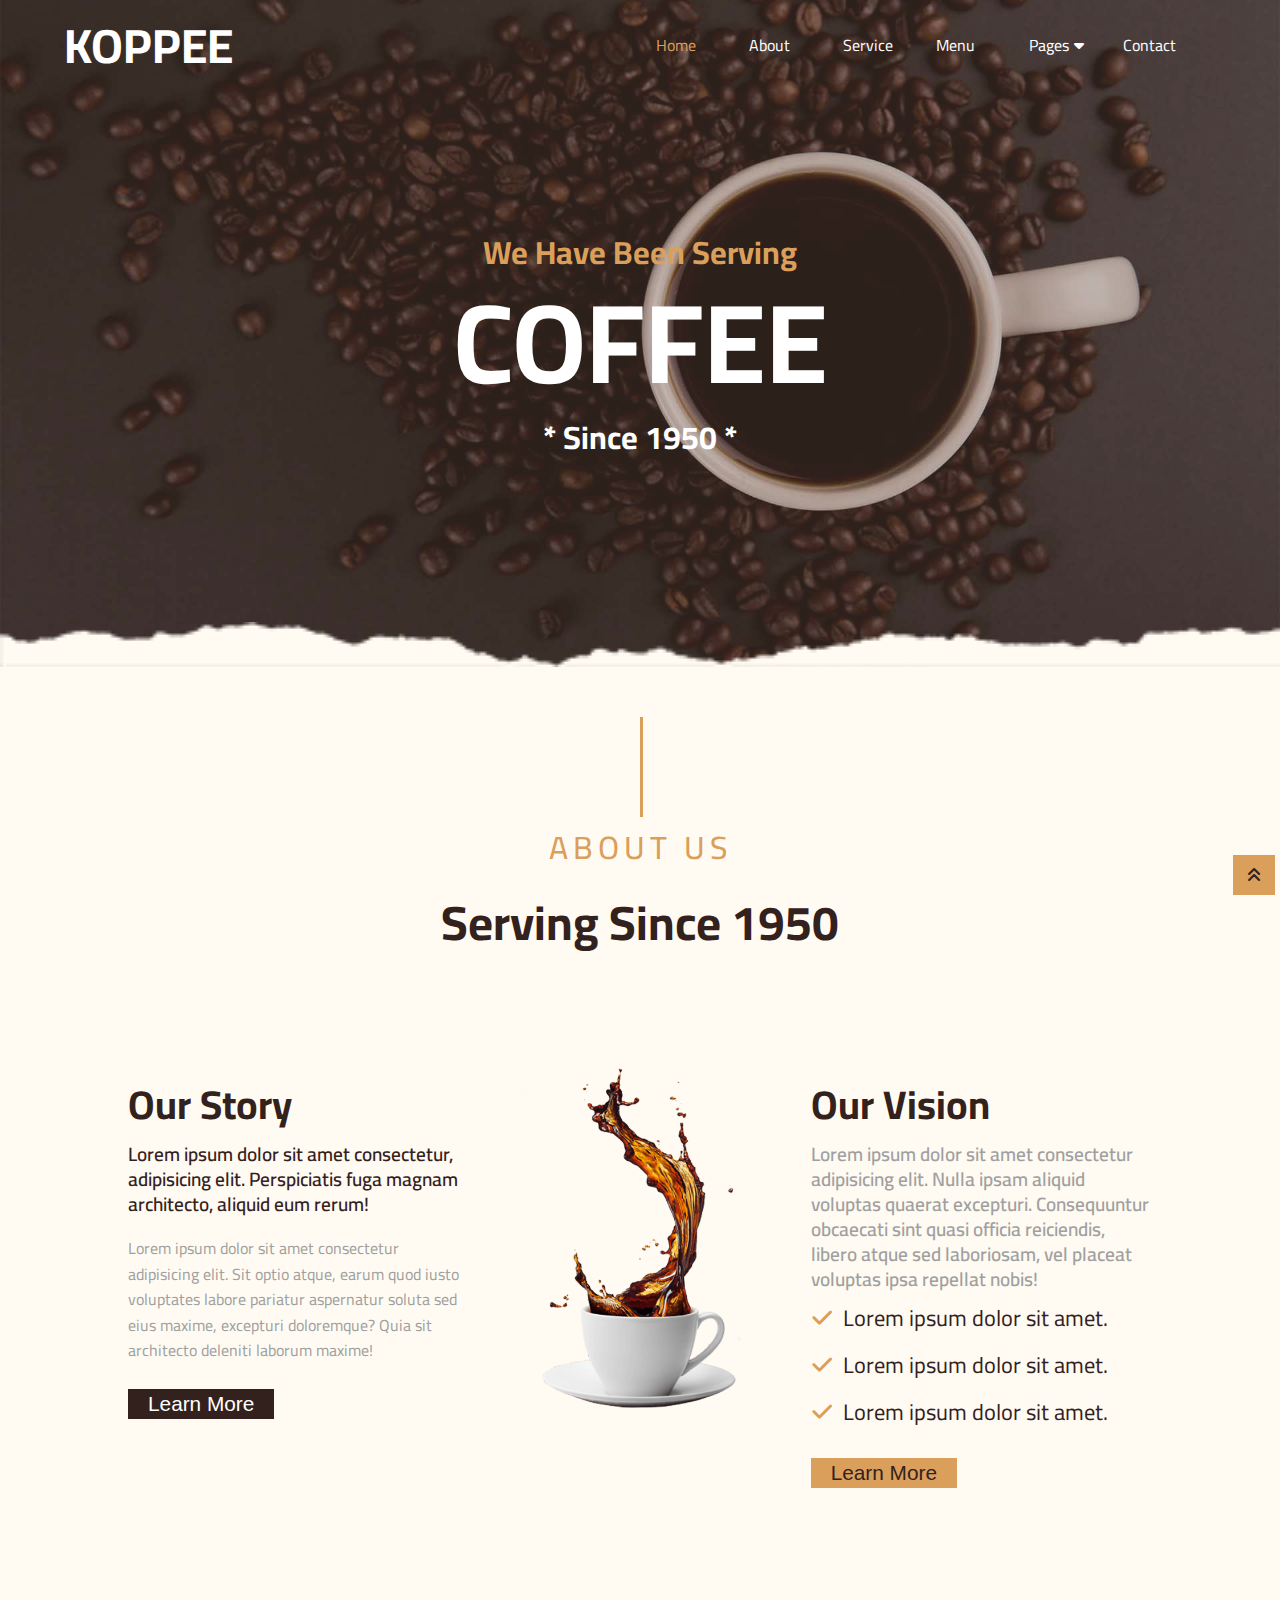
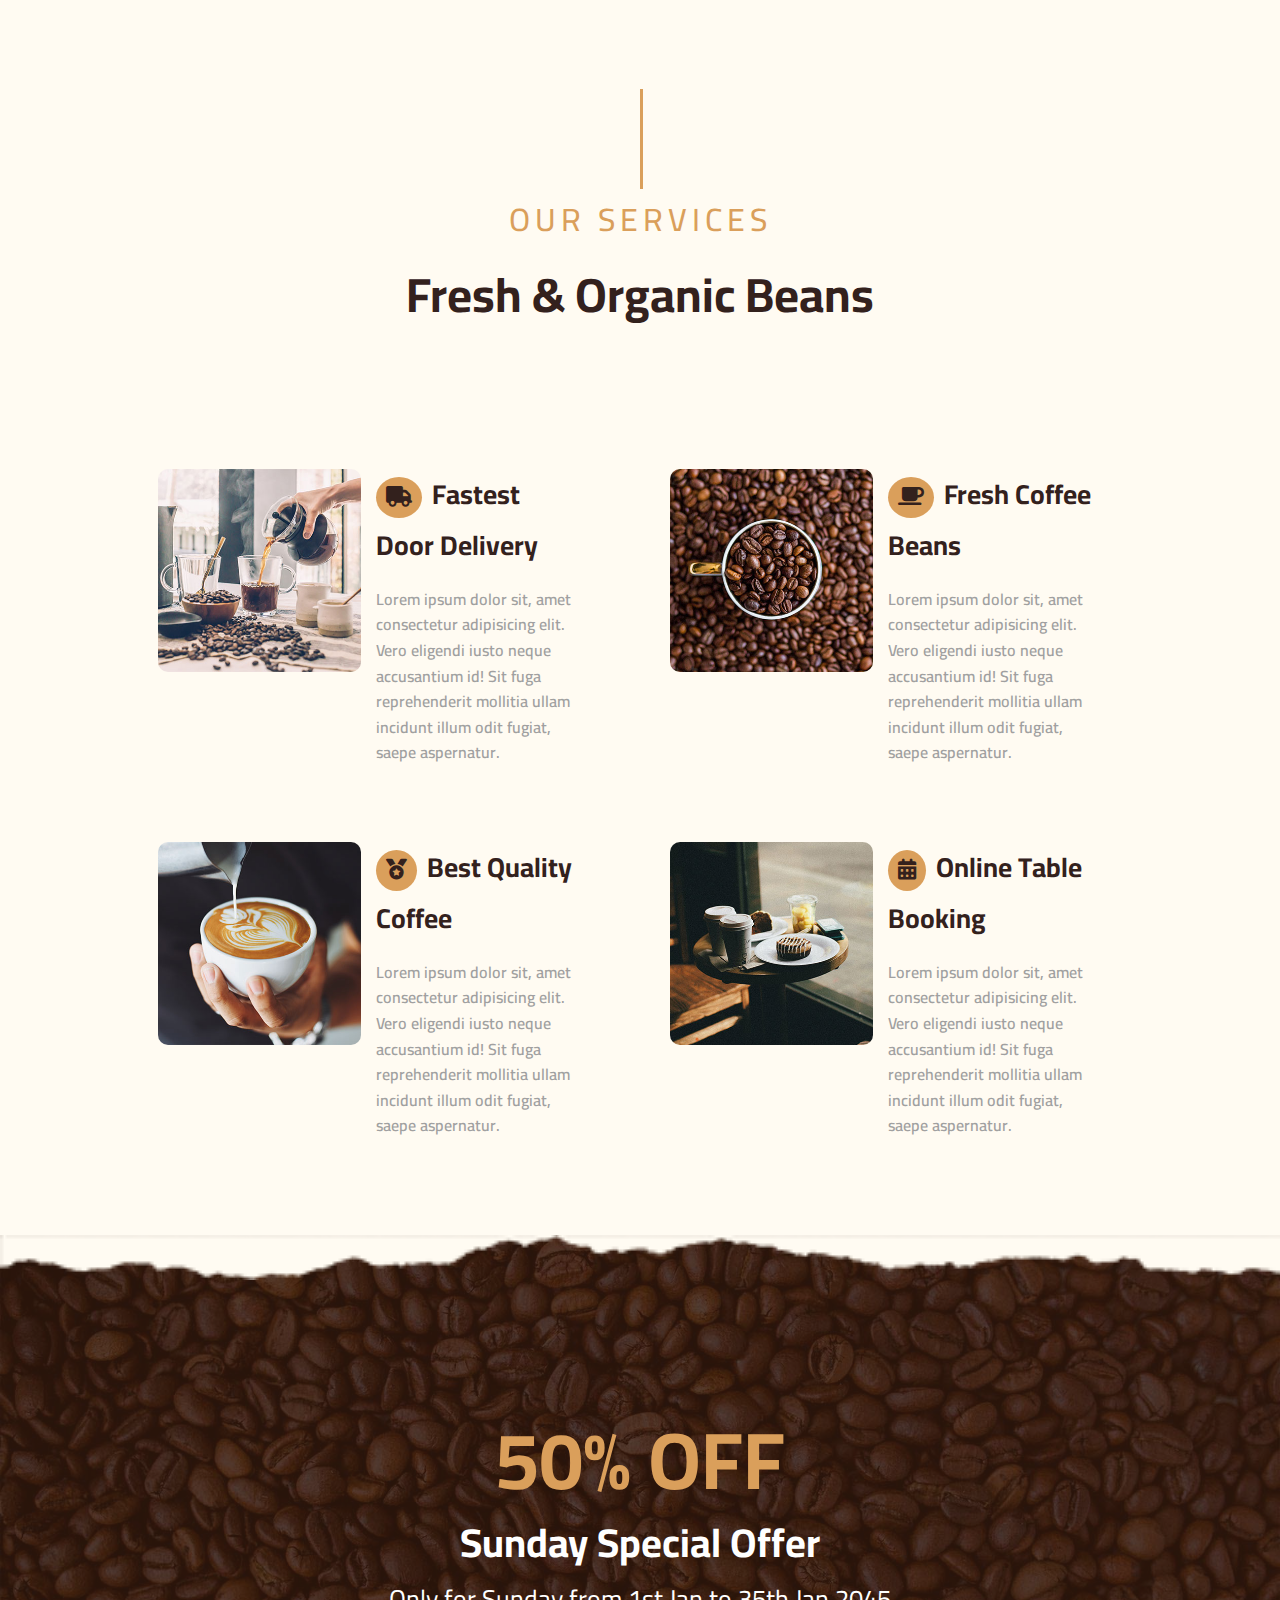
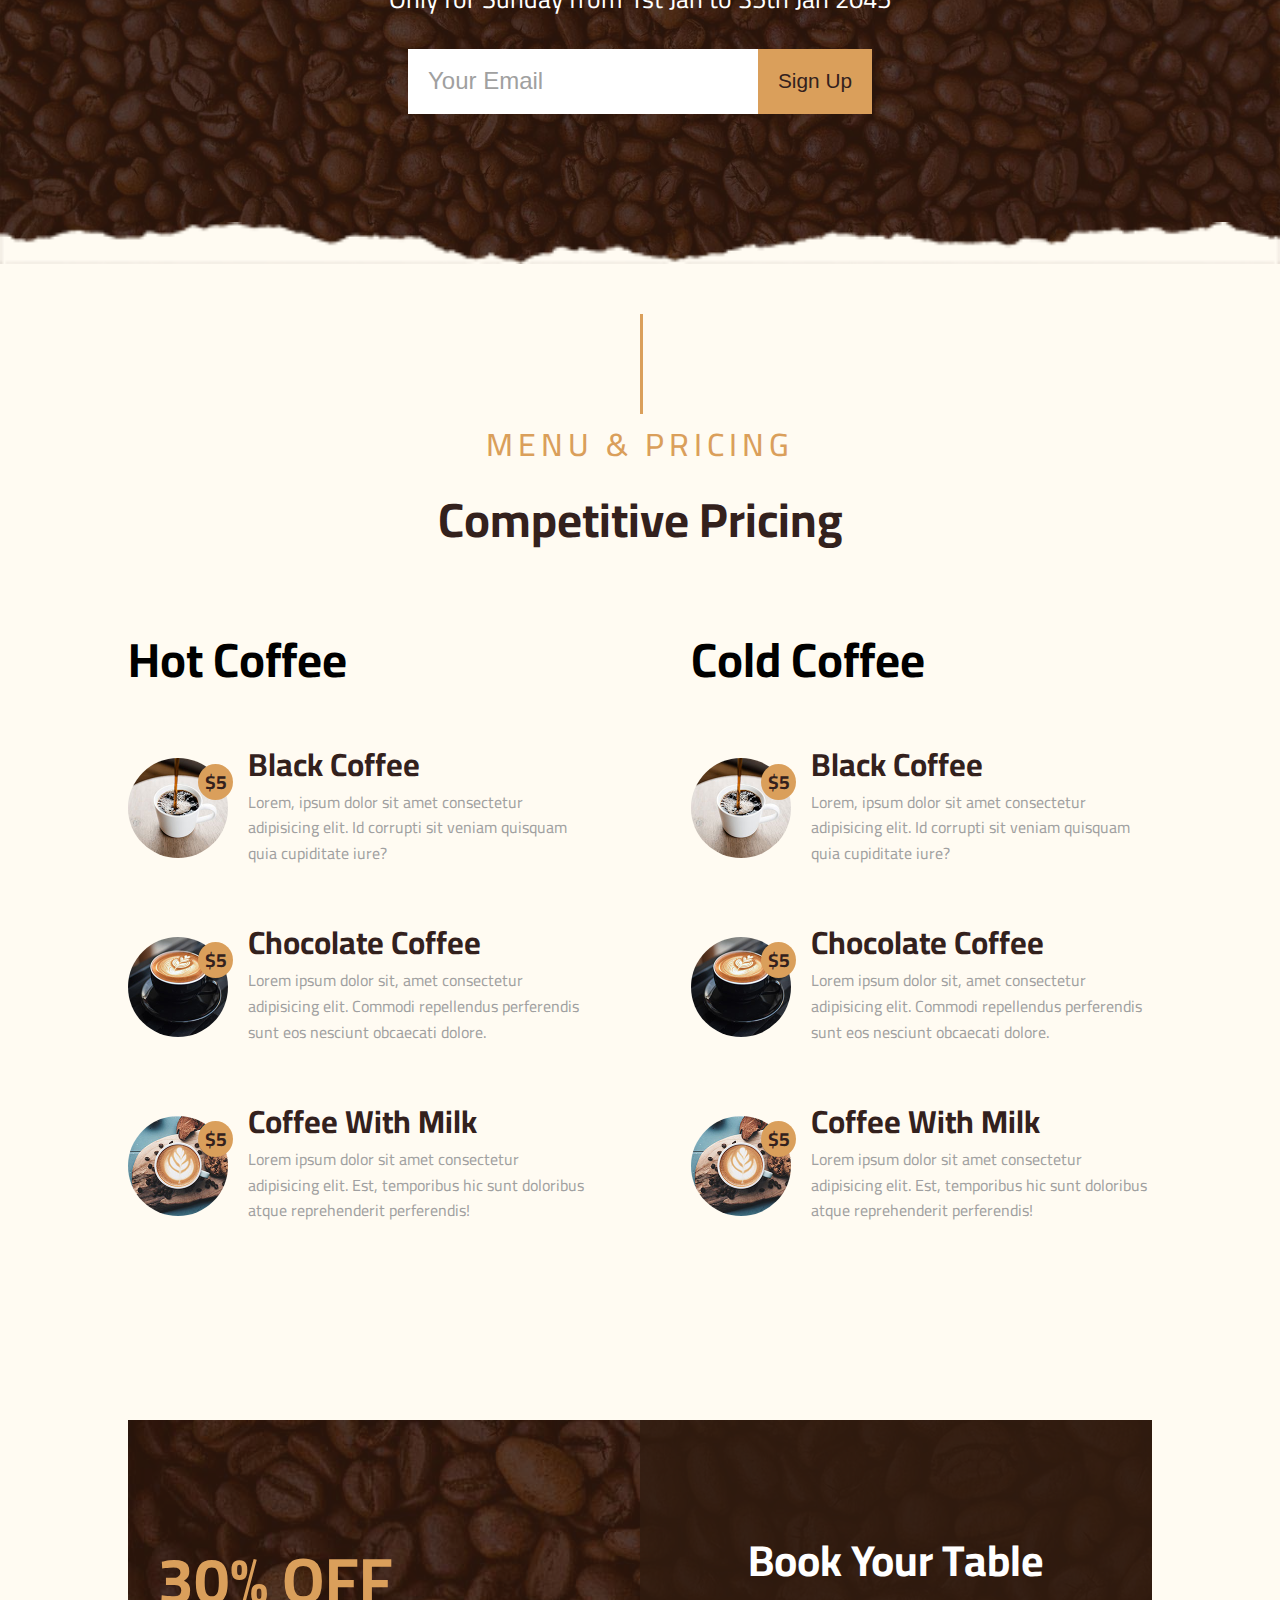
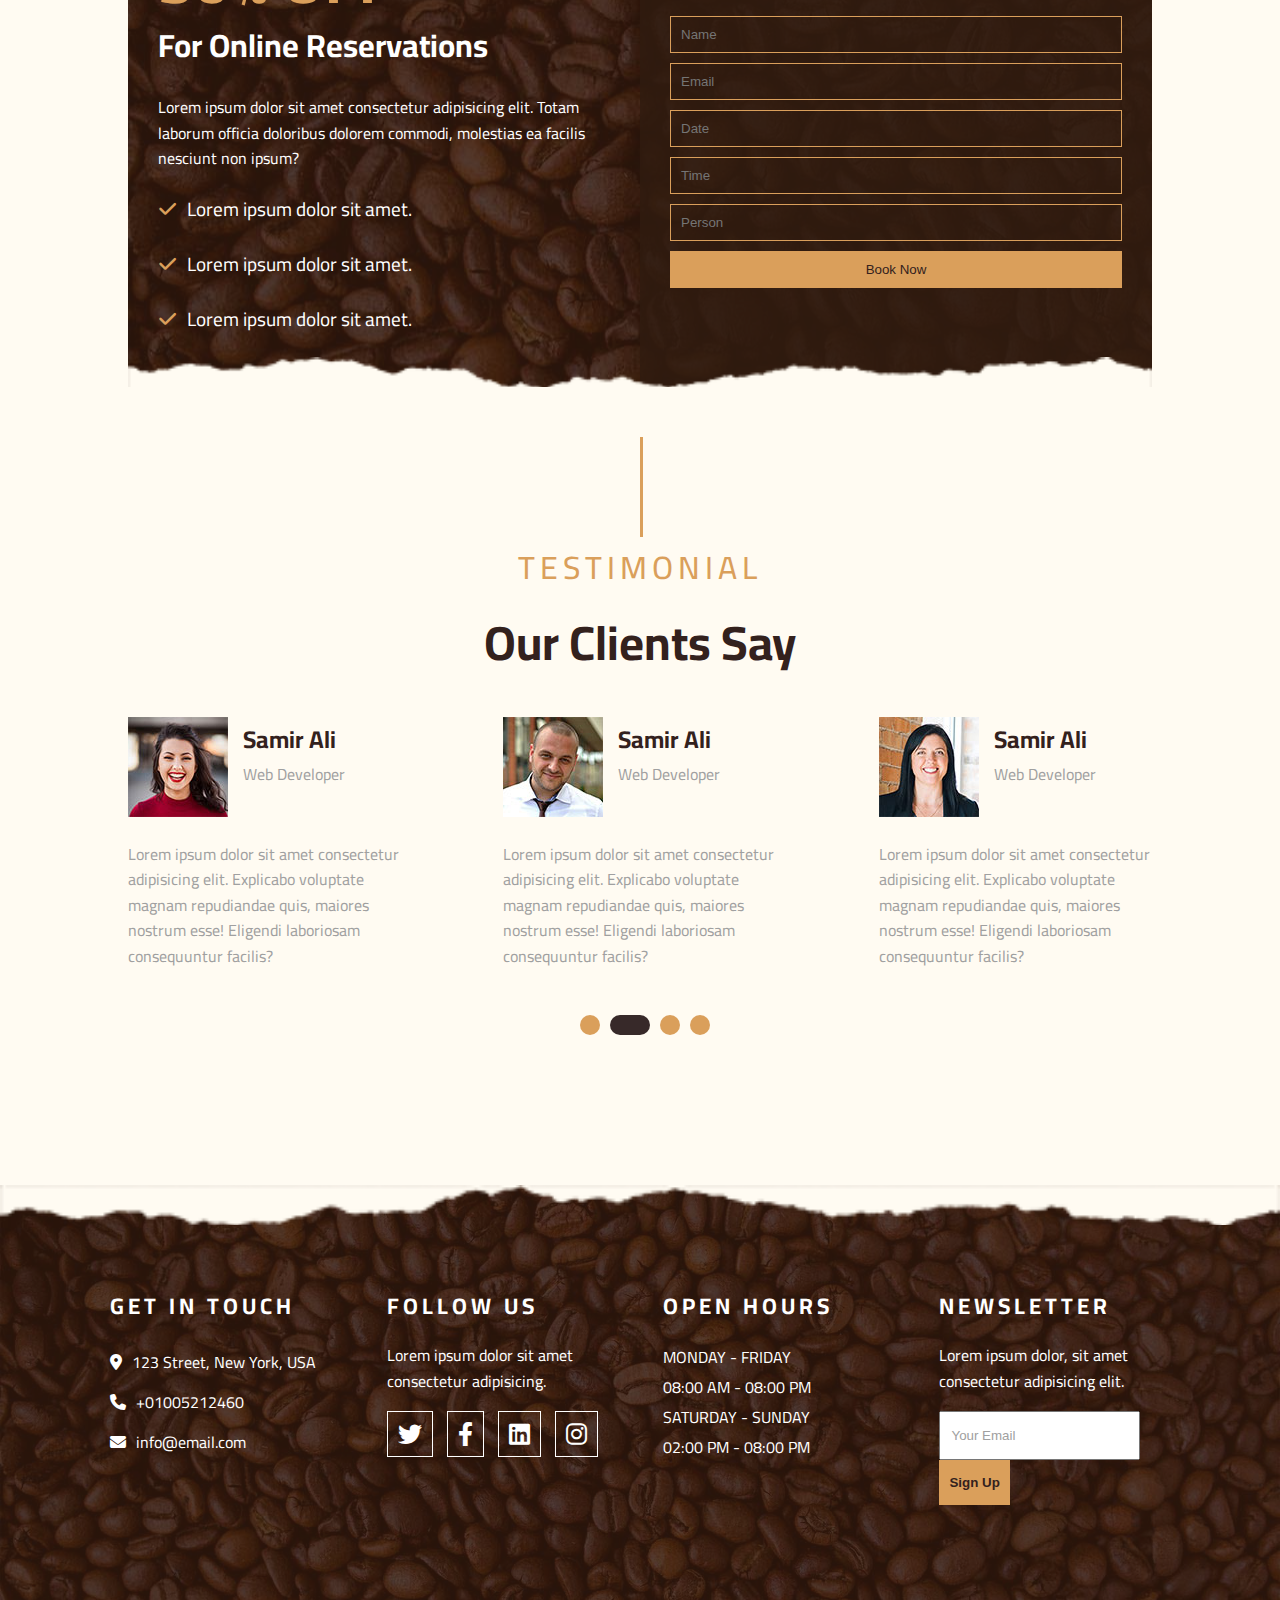
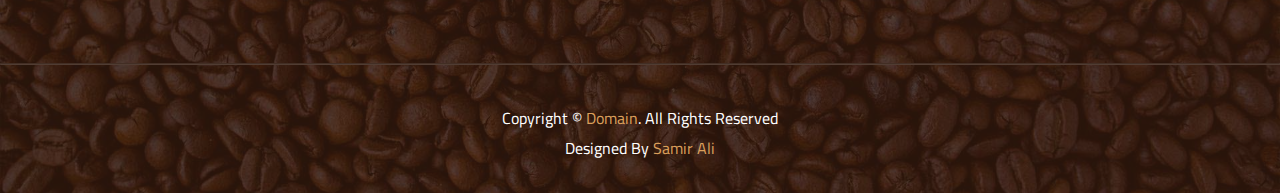
<file: index.html>
<!DOCTYPE html>
<html lang="en">

<head>
    <meta charset="UTF-8">
    <meta http-equiv="X-UA-Compatible" content="IE=edge">
    <meta name="viewport" content="width=device-width, initial-scale=1.0">
    <link rel="canonical" href="https://htmlcheatsheet.com/" />
    <meta name="description" content="this is a coffee shop online for anyone that wants to have friends online">
    <meta name="keywords" content="coffee, coffee shop online, online friends, coffee shop" />
    <meta property="fb:admins" content="YourFacebookUsername" />
    <meta property="og:title" content="HTML CheatSheet" />
    <meta property="og:type" content="website" />
    <meta property="og:url" content="https://htmlcheatsheet.com/" />
    <meta property="og:image" content="https://htmlcheatsheet.com/images/html-cheatsheet.jpg" />
    <meta property="og:description" content="this is a coffee shop online for anyone that wants to have friends online" />
    <link rel="apple-touch-icon" href="./img/bg.jpg">
    <link rel="alternate" hreflang="es" href="https://htmlcheatsheet.com/spanish/" />
    <meta name="author" content="Samir Ali">
    <link rel="icon" href="./img/bg.jpg">
    <link rel="stylesheet" href="css/all.min.css">
    <link rel="stylesheet" href="css/styles.min.css">
    <title>Online Coffee shop</title>
</head>

<body>

    <div class="page_heading">
        <div class="containing">
            <nav>
                <h1>Koppee</h1>
                <ul>
                    <li><a class="active" href="#">Home</a></li>
                    <li><a href="#about">About</a></li>
                    <li><a href="#services">Service</a></li>
                    <li><a href="#pricing">Menu</a></li>
                    <li><a href="#">Pages</a><i class="fa-solid fa-caret-down"></i></li>
                    <li><a href="#contact_us">Contact</a></li>
                </ul>
                <i class="fa-solid fa-bars menu"></i>
            </nav>
            <div class="landing">
                <p>We Have been serving</p>
                <h2>coffee</h2>
                <div>* Since 1950 *</div>
            </div>
        </div>
    </div>

    <div id="about" class="about">
        <div class="container">
            <div class="special_heading">
                <h3>About us</h3>
                <h2>Serving Since 1950</h2>
            </div>
            <div class="info">
                <div class="story">
                    <h2>Our Story</h2>
                    <p>Lorem ipsum dolor sit amet consectetur, adipisicing elit. Perspiciatis fuga magnam architecto,
                        aliquid eum rerum!</p>
                    <div>Lorem ipsum dolor sit amet consectetur adipisicing elit. Sit optio atque, earum quod iusto
                        voluptates labore pariatur aspernatur soluta sed eius maxime, excepturi doloremque? Quia sit
                        architecto deleniti laborum maxime!</div>
                    <button>Learn More</button>
                </div>
                <div class="image">
                    <img src="img\about.png" alt="About Image">
                </div>
                <div class="vision">
                    <h2>Our Vision</h2>
                    <div>Lorem ipsum dolor sit amet consectetur adipisicing elit. Nulla ipsam aliquid voluptas quaerat
                        excepturi. Consequuntur obcaecati sint quasi officia reiciendis, libero atque sed laboriosam,
                        vel placeat voluptas ipsa repellat nobis!</div>
                    <p><i class="fa-solid fa-check"></i>Lorem ipsum dolor sit amet.</p>
                    <p><i class="fa-solid fa-check"></i>Lorem ipsum dolor sit amet.</p>
                    <p><i class="fa-solid fa-check"></i>Lorem ipsum dolor sit amet.</p>
                    <button>Learn More</button>
                </div>
            </div>
        </div>
    </div>

    <div id="services" class="services">
        <div class="container">
            <div class="special_heading">
                <h3>Our Services</h3>
                <h2>Fresh & Organic Beans</h2>
            </div>
            <div class="info">
                <div class="info_card">
                    <div class="image">
                        <img src="img\service-1.jpg" alt="Service1 Image">
                    </div>
                    <div class="content">
                        <h2><i class="fa-solid fa-truck"></i>Fastest Door Delivery</h2>
                        <p>Lorem ipsum dolor sit, amet consectetur adipisicing elit. Vero eligendi iusto neque
                            accusantium id! Sit fuga reprehenderit mollitia ullam incidunt illum odit fugiat, saepe
                            aspernatur.</p>
                    </div>
                </div>
                <div class="info_card">
                    <div class="image">
                        <img src="img\service-2.jpg" alt="Service2 Image">
                    </div>
                    <div class="content">
                        <h2><i class="fa-solid fa-mug-saucer"></i>Fresh Coffee Beans</h2>
                        <p>Lorem ipsum dolor sit, amet consectetur adipisicing elit. Vero eligendi iusto neque
                            accusantium id! Sit fuga reprehenderit mollitia ullam incidunt illum odit fugiat, saepe
                            aspernatur.</p>
                    </div>
                </div>
                <div class="info_card">
                    <div class="image">
                        <img src="img\service-3.jpg" alt="Service3 Image">
                    </div>
                    <div class="content">
                        <h2><i class="fa-solid fa-medal"></i>Best Quality Coffee</h2>
                        <p>Lorem ipsum dolor sit, amet consectetur adipisicing elit. Vero eligendi iusto neque
                            accusantium id! Sit fuga reprehenderit mollitia ullam incidunt illum odit fugiat, saepe
                            aspernatur.</p>
                    </div>
                </div>
                <div class="info_card">
                    <div class="image">
                        <img src="img\service-4.jpg" alt="Service4 Image">
                    </div>
                    <div class="content">
                        <h2><i class="fa-solid fa-calendar-days"></i>Online Table Booking</h2>
                        <p>Lorem ipsum dolor sit, amet consectetur adipisicing elit. Vero eligendi iusto neque
                            accusantium id! Sit fuga reprehenderit mollitia ullam incidunt illum odit fugiat, saepe
                            aspernatur.</p>
                    </div>
                </div>
            </div>
        </div>
    </div>

    <div class="special_offer">
        <div class="container">
            <h1>50% OFF</h1>
            <h2>Sunday Special Offer</h2>
            <p>Only for Sunday from 1st Jan to 35th Jan 2045</p>
            <div class="contact">
                <input type="email" name="Email" placeholder="Your Email">
                <input type="submit" value="Sign Up">
            </div>
        </div>
        <img class="overlay_bottom_offer" src="img\overlay-bottom.png" alt="overlay-bottom">
    </div>

    <div id="pricing" class="pricing">
        <div class="container">
            <div class="special_heading">
                <h3>Menu & Pricing</h3>
                <h2>Competitive Pricing</h2>
            </div>
            <div class="variety">
                <div class="hot">
                    <h2>Hot Coffee</h2>
                    <div class="info">
                        <div class="coffee">
                            <img src="img/menu-1.jpg" alt="Black Coffee">
                            <div class="content">
                                <h3>Black Coffee</h3>
                                <p>Lorem, ipsum dolor sit amet consectetur adipisicing elit. Id corrupti sit veniam
                                    quisquam
                                    quia cupiditate iure?</p>
                            </div>
                        </div>
                        <div class="coffee">
                            <img src="img/menu-2.jpg" alt="Chocolate Coffee">
                            <div class="content">
                                <h3>Chocolate Coffee</h3>
                                <p>Lorem ipsum dolor sit, amet consectetur adipisicing elit. Commodi repellendus
                                    perferendis
                                    sunt eos nesciunt obcaecati dolore.</p>
                            </div>
                        </div>
                        <div class="coffee">
                            <img src="img/menu-3.jpg" alt="Coffee With Milk">
                            <div class="content">
                                <h3>Coffee With Milk</h3>
                                <p>Lorem ipsum dolor sit amet consectetur adipisicing elit. Est, temporibus hic sunt
                                    doloribus atque reprehenderit perferendis!</p>
                            </div>
                        </div>
                    </div>
                </div>
                <div class="cold">
                    <h2>Cold Coffee</h2>
                    <div class="info">
                        <div class="coffee">
                            <img src="img/menu-1.jpg" alt="Black Coffee">
                            <div class="content">
                                <h3>Black Coffee</h3>
                                <p>Lorem, ipsum dolor sit amet consectetur adipisicing elit. Id corrupti sit veniam
                                    quisquam
                                    quia cupiditate iure?</p>
                            </div>
                        </div>
                        <div class="coffee">
                            <img src="img/menu-2.jpg" alt="Chocolate Coffee">
                            <div class="content">
                                <h3>Chocolate Coffee</h3>
                                <p>Lorem ipsum dolor sit, amet consectetur adipisicing elit. Commodi repellendus
                                    perferendis
                                    sunt eos nesciunt obcaecati dolore.</p>
                            </div>
                        </div>
                        <div class="coffee">
                            <img src="img/menu-3.jpg" alt="Coffee With Milk">
                            <div class="content">
                                <h3>Coffee With Milk</h3>
                                <p>Lorem ipsum dolor sit amet consectetur adipisicing elit. Est, temporibus hic sunt
                                    doloribus atque reprehenderit perferendis!</p>
                            </div>
                        </div>
                    </div>
                </div>
            </div>
        </div>
    </div>

    <div class="reservation">
        <div class="container">
            <div class="info">
                <div class="content">
                    <h1>30% OFF</h1>
                    <h3>For Online Reservations</h3>
                    <div>Lorem ipsum dolor sit amet consectetur adipisicing elit. Totam laborum officia doloribus
                        dolorem commodi, molestias ea facilis nesciunt non ipsum?</div>
                    <p><i class="fa-solid fa-check"></i>Lorem ipsum dolor sit amet.</p>
                    <p><i class="fa-solid fa-check"></i>Lorem ipsum dolor sit amet.</p>
                    <p><i class="fa-solid fa-check"></i>Lorem ipsum dolor sit amet.</p>
                </div>
                <div class="book_table">
                    <h2>Book Your Table</h2>
                    <form>
                        <input type="text" name="name" placeholder="Name">
                        <input type="email" name="email" placeholder="Email">
                        <input type="text" name="date" placeholder="Date">
                        <input type="text" name="time" placeholder="Time">
                        <input type="number" name="person" placeholder="Person">
                        <input type="submit" value="Book Now">
                    </form>
                </div>
            </div>
        </div>
    </div>

    <div class="testimonials">
        <div class="container">
            <div class="special_heading">
                <h3>testimonial</h3>
                <h2>Our Clients Say</h2>
            </div>
            <div class="clients">
                <div class="client">
                    <div class="profile">
                        <div class="image">
                            <img src="img/testimonial-1.jpg" alt="Profile 1">
                        </div>
                        <div class="content">
                            <h2>Samir Ali</h2>
                            <p>Web Developer</p>
                        </div>
                    </div>
                    <p>Lorem ipsum dolor sit amet consectetur adipisicing elit. Explicabo voluptate magnam repudiandae
                        quis, maiores nostrum esse! Eligendi laboriosam consequuntur facilis?</p>
                </div>
                <div class="client">
                    <div class="profile">
                        <div class="image">
                            <img src="img/testimonial-2.jpg" alt="Profile 2">
                        </div>
                        <div class="content">
                            <h2>Samir Ali</h2>
                            <p>Web Developer</p>
                        </div>
                    </div>
                    <p>Lorem ipsum dolor sit amet consectetur adipisicing elit. Explicabo voluptate magnam repudiandae
                        quis, maiores nostrum esse! Eligendi laboriosam consequuntur facilis?</p>
                </div>
                <div class="client">
                    <div class="profile">
                        <div class="image">
                            <img src="img/testimonial-3.jpg" alt="Profile 3">
                        </div>
                        <div class="content">
                            <h2>Samir Ali</h2>
                            <p>Web Developer</p>
                        </div>
                    </div>
                    <p>Lorem ipsum dolor sit amet consectetur adipisicing elit. Explicabo voluptate magnam repudiandae
                        quis, maiores nostrum esse! Eligendi laboriosam consequuntur facilis?</p>
                </div>
            </div>
            <div class="dots">
                <div class="dot"></div>
                <div class="dot active"></div>
                <div class="dot"></div>
                <div class="dot"></div>
            </div>
        </div>
    </div>

    <div id="contact_us" class="contact_us">
        <div class="containing">
            <div class="in_touch">
                <h2>Get In Touch</h2>
                <div class="items">
                    <a href=""><i class="fa-solid fa-location-dot"></i>123 Street, New York, USA</a href="#">
                    <a href=""><i class="fa-solid fa-phone"></i>+01005212460</a>
                    <a href=""><i class="fa-solid fa-envelope"></i>info@email.com</a>
                </div>
            </div>
            <div class="follow_us">
                <h2>Follow us</h2>
                <p>Lorem ipsum dolor sit amet consectetur adipisicing.</p>
                <div class="links">
                    <a href=""><i class="fa-brands fa-twitter"></i></a>
                    <a href=""><i class="fa-brands fa-facebook-f"></i></a>
                    <a href=""><i class="fa-brands fa-linkedin"></i></a>
                    <a href=""><i class="fa-brands fa-instagram"></i></a>
                </div>
            </div>
            <div class="open_hours">
                <h2>Open Hours</h2>
                <p>Monday - Friday</p>
                <p>08:00 am - 08:00 pm</p>
                <p>Saturday - Sunday</p>
                <p>02:00 pm - 08:00 pm</p>
            </div>
            <div class="newsletter">
                <h2>newsletter</h2>
                <p>Lorem ipsum dolor, sit amet consectetur adipisicing elit.</p>
                <form>
                    <input type="email" name="email_contact" placeholder="Your Email">
                    <input type="submit" value="Sign Up">
                </form>
            </div>
        </div>
        <hr>
        <div class="footer">
            <p>Copyright &#169; <span>Domain</span>. All Rights Reserved</p>
            <p>Designed By <span>Samir Ali</span></p>
        </div>
    </div>

    <div class="scroll_top">
        <a href="#">
            <i class="fa-solid fa-angles-up"></i>
        </a></div>

</body>

</html>
</file>
<file: css/styles.min.css>
@import url(https://fonts.googleapis.com/css2?family=Cairo:wght@200;300;400;500;600;700;800;900;1000&display=swap);:root{--primary-color:#33211d;--secondary-color:#da9f5b;--shaded-color:#a0a0a0;--background-color:#fffbf2;--font-weight:700;scroll-behavior:smooth}*,::after,::before{box-sizing:border-box}body{font-family:Cairo,sans-serif;margin:0}.container{width:80%;margin:auto}ul{list-style:none}a{text-decoration:none}h1,h2,h3{margin:0}.scroll_top{position:fixed;color:var(--primary-color);background-color:var(--secondary-color);padding:5px 15px;bottom:5px;right:5px;cursor:pointer;font-weight:800}.scroll_top a{color:var(--primary-color)}.page_heading{background:url(../img/carousel-1.jpg) center center;background-size:cover;position:relative;color:#fff;padding-bottom:200px}.page_heading::before{content:"";position:absolute;inset:0;background-color:#6a4e40d4;opacity:.5}.page_heading .containing{width:90%;margin:auto;z-index:2;position:relative}.page_heading h1{margin:0;font-size:3rem;text-transform:uppercase}.page_heading nav{display:flex;align-items:center;justify-content:space-between}.page_heading nav ul{width:600px;display:flex;flex-wrap:wrap;justify-content:space-evenly}.menu{display:none;font-size:1.6rem;transition:.3s all ease-in-out;-webkit-transition:.3s all ease-in-out;-moz-transition:.3s all ease-in-out;-ms-transition:.3s all ease-in-out;-o-transition:.3s all ease-in-out}.menu:hover{color:var(--secondary-color)}.page_heading nav ul li{width:calc(100% / 6)}.page_heading nav ul li a{color:#fff;transition:.3s;-webkit-transition:.3s;-moz-transition:.3s;-ms-transition:.3s;-o-transition:.3s}.page_heading nav ul li a:hover{color:var(--secondary-color)}.page_heading nav ul li i{margin-left:5px;cursor:pointer}.page_heading nav ul li a.active{color:var(--secondary-color)}.page_heading .landing{margin-top:100px;display:flex;flex-direction:column;place-items:center}.page_heading .landing p{color:var(--secondary-color);font-size:2rem;font-weight:var(--font-weight);text-transform:capitalize;margin-bottom:0}.page_heading .landing h2{font-size:7rem;text-transform:uppercase;margin:0;margin-top:-45px}.page_heading .landing div{font-size:2rem;font-weight:var(--font-weight);margin-top:-40px}.page_heading::after{content:"";background-image:url(../img/overlay-bottom.png);background-repeat:no-repeat;background-size:cover;position:absolute;bottom:0;left:0;width:100%;height:45px}.about{background-color:var(--background-color);padding:150px 0;text-align:center;position:relative}.about::before{content:"";position:absolute;width:3px;height:100px;background-color:var(--secondary-color);top:calc(0px + 50px)}.special_heading h3{color:var(--secondary-color);font-size:2rem;text-transform:uppercase;letter-spacing:5px;font-weight:500;margin-bottom:0}.special_heading h2{margin-top:0;font-size:3rem;color:var(--primary-color)}.about .info{padding:100px 0;display:flex;flex-wrap:wrap;justify-content:space-evenly}.about .info>div{width:calc(100% / 3)}.about .info .image img{width:100%}.about .info .story{text-align:left}.about .info .story h2,.about .info .vision h2{font-size:2.5rem;margin-bottom:0;color:var(--primary-color)}.about .info .story p,.about .info .vision div{color:var(--primary-color);font-size:1.2rem;margin-top:0;font-weight:600;line-height:1.3}.about .info .story div{color:var(--shaded-color);line-height:1.6}.about .info .story button,.about .info .vision button{color:#fff;background-color:var(--primary-color);border:none;outline:0;padding:3px 20px;font-size:1.3rem;cursor:pointer;margin-top:25px}.about .info .vision{text-align:left}.about .info .vision div{color:var(--shaded-color)}.about .info .vision p{color:var(--primary-color);font-size:1.4rem;margin-bottom:0;margin-top:5px}.about .info .vision p i{margin-right:10px;color:var(--secondary-color)}.about .info .vision button{background-color:var(--secondary-color);color:var(--primary-color)}.services{padding:50px 0;background-color:var(--background-color);position:relative;text-align:center}.services::before{content:"";position:absolute;width:3px;height:100px;background-color:var(--secondary-color);top:calc(0px + -50px)}.services::after{content:"";position:absolute;background-image:url(../img/overlay-top.png);background-repeat:no-repeat;background-size:cover;bottom:-45px;left:0;width:100%;height:45px}.services .info{padding-top:100px;display:flex;flex-wrap:wrap}.services .info>div{width:calc(100% / 2)}.services .info .info_card{display:flex;flex-wrap:wrap;padding:30px}.services .info .info_card>div{width:calc(90% / 2)}.services .info .info_card .image img{width:100%;border-radius:10px;-webkit-border-radius:10px;-moz-border-radius:10px;-ms-border-radius:10px;-o-border-radius:10px}.services .info .info_card .content{text-align:left;margin-left:15px}.services .info .info_card .content h2{color:var(--primary-color);font-size:1.7rem}.services .info .info_card .content h2 i{font-size:1.3rem;margin-right:10px;padding:10px 10px;border-radius:50%;background-color:var(--secondary-color);-webkit-border-radius:50%;-moz-border-radius:50%;-ms-border-radius:50%;-o-border-radius:50%}.services .info .info_card .content p{color:var(--shaded-color);line-height:1.6;font-weight:600}.overlay_top{position:absolute;bottom:-50px;left:0;width:100%}.special_offer{padding:150px 0;position:relative;text-align:center}.special_offer::before{content:"";position:absolute;background-image:url(../img/bg.jpg);background-repeat:no-repeat;background-size:cover;width:100%;height:100%;top:0;left:0;z-index:-2}.special_offer::after{content:"";position:absolute;inset:0;background-color:#30180cd4;z-index:-1}.special_offer h1{color:var(--secondary-color);font-size:5rem}.special_offer h2{color:#fff;font-size:2.5rem;margin-top:-30px}.special_offer p{margin-top:-5px;color:#fff;font-size:1.6rem}.special_offer .contact{display:flex;justify-content:center;align-items:center}.special_offer .contact input[type=email]{padding:10px 20px;font-size:1.5rem;height:65px;border:none;outline:0}.special_offer .contact input[type=email]::placeholder{color:var(--shaded-color)}.special_offer .contact input[type=submit]{padding:10px 20px;height:65px;border:none;outline:0;font-size:1.3rem;color:var(--primary-color);background-color:var(--secondary-color);cursor:pointer}.overlay_bottom_offer{position:absolute;bottom:0;left:0;width:100%}.pricing{background-color:var(--background-color);text-align:center;padding:150px 0;position:relative}.pricing::before{content:"";position:absolute;width:3px;height:100px;background-color:var(--secondary-color);top:calc(0px + 50px)}.pricing .variety{display:flex;justify-content:space-between;align-items:center;flex-wrap:wrap;margin-top:50px;text-align:left}.pricing .variety .cold,.pricing .variety .hot{width:45%}.pricing .variety .cold h2,.pricing .variety .hot h2{font-size:3rem;margin-bottom:30px}.pricing .variety .coffee{display:flex;align-items:center;margin-bottom:30px}.pricing .variety .coffee img{width:100px;height:100px;border-radius:50%;-webkit-border-radius:50%;-moz-border-radius:50%;-ms-border-radius:50%;-o-border-radius:50%}.pricing .variety .coffee .content::before{content:"$5";font-size:1.2rem;text-align:center;position:absolute;font-weight:700;width:35px;top:30px;left:-50px;border-radius:50%;color:var(--primary-color);background-color:var(--secondary-color);-webkit-border-radius:50%;-moz-border-radius:50%;-ms-border-radius:50%;-o-border-radius:50%}.pricing .variety .coffee .content{margin-left:20px;position:relative}.pricing .variety .coffee .content h3{color:var(--primary-color);font-size:2rem;margin-bottom:-20px}.pricing .variety .coffee .content p{line-height:1.6;color:var(--shaded-color)}.reservation{background-color:var(--background-color)}.reservation .container{background-image:url(../img/bg.jpg);position:relative;z-index:1}.reservation .container::before{content:"";position:absolute;inset:0;background-color:#30180cd4;z-index:-2}.reservation .container::after{content:"";position:absolute;background-image:url(../img/overlay-bottom.png);background-size:cover;background-repeat:no-repeat;width:100%;height:30px;bottom:0;left:0}.reservation .info{display:flex;position:relative}.reservation .info .book_table,.reservation .info .content{width:50%;padding:100px 30px 30px}.reservation .info .content h1{color:var(--secondary-color);font-size:4rem}.reservation .info .content h3{color:#fff;font-size:2rem;margin-top:-25px}.reservation .info .content div{color:#fff;line-height:1.6;margin-top:20px}.reservation .info .content p{color:#fff;font-size:1.2rem}.reservation .info .content p i{color:var(--secondary-color);font-size:1.2rem;margin-right:10px}.reservation .info .book_table{text-align:center;position:relative}.reservation .info .book_table::before{content:"";position:absolute;inset:0;background-color:#301c10d4;z-index:-1}.reservation .info .book_table h2{color:#fff;font-size:2.7rem;margin-bottom:15px}.reservation .info .book_table form{display:flex;flex-direction:column}.reservation .info .book_table form input{margin-bottom:10px;padding:10px;background-color:transparent;border:1px solid var(--secondary-color)}.reservation .info .book_table form input[type=submit]{background-color:var(--secondary-color);color:var(--primary-color);cursor:pointer}.testimonials{background-color:var(--background-color);padding:150px 0;position:relative;text-align:center}.testimonials::before{content:"";position:absolute;width:3px;height:100px;background-color:var(--secondary-color);top:calc(0px + 50px)}.testimonials .clients{display:flex;justify-content:space-between;flex-wrap:wrap;margin-top:30px}.testimonials .clients .client{width:calc(80% / 3);text-align:left}.testimonials .clients .client .profile{display:flex}.testimonials .clients .client .profile img{margin-right:15px}.testimonials .clients .client .profile h2{color:var(--primary-color)}.testimonials .clients .client .profile p{margin-top:0;color:var(--shaded-color)}.testimonials .clients .client p{line-height:1.6;color:var(--shaded-color)}.testimonials .dots{display:flex;justify-content:center;margin-top:30px}.testimonials .dots .dot{width:20px;height:20px;background-color:var(--secondary-color);border-radius:50%;-webkit-border-radius:50%;-moz-border-radius:50%;-ms-border-radius:50%;-o-border-radius:50%;margin-left:10px}.testimonials .dots .dot.active{width:40px;background-color:#372929;border-radius:20px;-webkit-border-radius:20px;-moz-border-radius:20px;-ms-border-radius:20px;-o-border-radius:20px}.contact_us{background-image:url(../img/bg.jpg);background-size:cover;position:relative}.contact_us::before{content:"";position:absolute;inset:0;background-color:#30180cd4}.contact_us::after{content:"";position:absolute;background-image:url(../img/overlay-top.png);background-repeat:no-repeat;background-size:cover;width:100%;height:40px;top:0;left:0}.contact_us .containing{width:90%;margin:auto;position:relative;padding:100px 0;display:flex;flex-wrap:wrap;justify-content:space-evenly}.contact_us .containing>div{width:calc(80% / 4);margin-bottom:50px}.contact_us .containing h2{font-size:1.4rem;letter-spacing:4px;color:#fff;text-transform:uppercase}.contact_us .containing .in_touch .items{margin-top:10px}.contact_us .containing .in_touch a{color:#fff;display:block;padding-top:10px}.contact_us .containing .in_touch a i{margin-right:10px}.contact_us .containing .follow_us p{color:#fff;line-height:1.6}.contact_us .containing .follow_us .links a{color:#fff}.contact_us .containing .follow_us .links a i{font-size:1.5rem;margin-right:10px;border:1px solid #fff;padding:10px}.contact_us .containing .open_hours h2{margin-bottom:15px}.contact_us .containing .open_hours p{color:#fff;text-transform:uppercase;margin:0}.contact_us .containing .newsletter p{color:#fff;line-height:1.6}.contact_us .containing .newsletter form{display:flex;flex-wrap:wrap;border:none}.contact_us .containing .newsletter form input{padding:15px 10px;max-width:100%}.contact_us .containing .newsletter form input::placeholder{color:var(--shaded-color)}.contact_us .containing .newsletter form input[type=submit]{background-color:var(--secondary-color);color:var(--primary-color);border:none;font-weight:700}.contact_us .footer{padding:30px;text-align:center;position:relative}.contact_us .footer p{color:#fff;margin:0}.contact_us .footer p span{color:var(--secondary-color)}@media (min-width:801px) and (max-width:1100px){.page_heading nav ul{width:300px}.page_heading nav ul li{width:calc(100% / 3)}.services .info .info_card{display:block}.contact_us .containing>div{width:calc(80% / 2)}}@media (max-width:800px){.page_heading nav ul{width:200px}.page_heading nav ul li{width:calc(100% / 2)}.about .info>div{width:calc(100% / 1);margin-bottom:30px}.services .info>div{width:calc(100% / 1)}.pricing .variety{display:block}.pricing .variety .cold,.pricing .variety .hot{width:100%}.pricing .variety .cold h2,.pricing .variety .hot h2{color:var(--secondary-color)}.testimonials .clients .client{width:calc(100% / 1)}.contact_us .containing>div{width:calc(100% / 1)}.services .info>div{width:initial}}@media (max-width:550px){.page_heading nav ul{display:none}.menu{display:block}}@media (max-width:900px){:root{font-size:14px}.services .info .info_card>div{width:initial}}@media (max-width:500px){:root{font-size:12px}}@media (max-width:1100px){.about .info .image{display:none}}@media (max-width:650px){.reservation .info{display:block}.reservation .info .book_table,.reservation .info .content{width:100%}}
</file>
